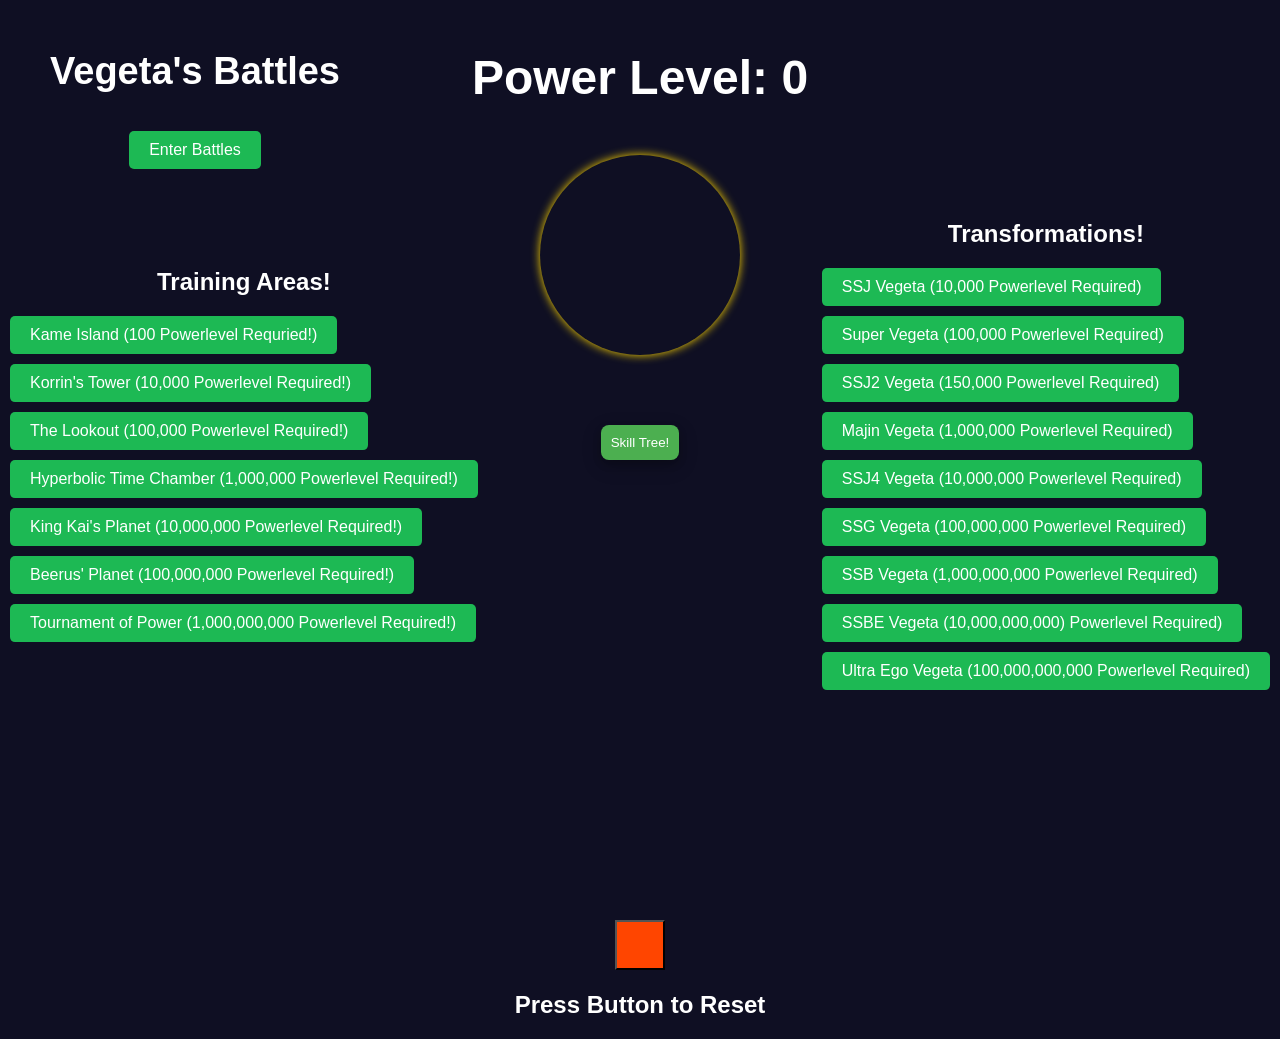
<file: Vegeta.html>
<!DOCTYPE html>
<html>
  <head>
    <title>Vegeta Clicker</title>
  </head>
  <div>



      <h1>Power Level: <span id="powerLevel">0</span></h1>
      <button id="trainButton"></button>


      <button id="upgradeBtn">Skill Tree!</button>

      <div id="upgradeModal" class="modal1">
          <div class="modal-content1">
              <span class="close1">&times;</span>
              <h2>Skill Tree!</h2>
              <div id="upgradeButtons1">
                  <button id="kiBlastBtn">Ki Blast (1/5)</button>
                  <button id="galickGunBtn">Galick Gun (1/5)</button>
                  <button id="finalFlashbBtn">Final Flash (1/5)</button>
              </div>
          </div>
      </div>




      <div id="VegetacenterImage"></div>

      <div id="buttons">
          <h2> Transformations!</h2>
          <button id="button1" class="upgradeButton">SSJ Vegeta (10,000 Powerlevel Required)</button>
          <button id="button2" class="upgradeButton">Super Vegeta (100,000 Powerlevel Required)</button>
          <button id="button3" class="upgradeButton">SSJ2 Vegeta (150,000 Powerlevel Required)</button>
          <button id="button4" class="upgradeButton">Majin Vegeta (1,000,000 Powerlevel Required)</button>
          <button id="button5" class="upgradeButton">SSJ4 Vegeta (10,000,000 Powerlevel Required)</button>
          <button id="button6" class="upgradeButton">SSG Vegeta (100,000,000 Powerlevel Required)</button>
          <button id="button7" class="upgradeButton">SSB Vegeta (1,000,000,000 Powerlevel Required)</button>
          <button id="button8" class="upgradeButton">SSBE Vegeta (10,000,000,000) Powerlevel Required)</button>
          <button id="button9" class="upgradeButton">Ultra Ego Vegeta (100,000,000,000 Powerlevel Required)</button>
      </div>


      <div id="buttons2">
          <h3>Vegeta's Battles</h3>
          <button id="button18" onclick="createNewScreen()">Enter Battles</button>
      </div>






      <div id="buttons1">
          <h2>Training Areas!</h2>
          <button id="button11" class="upgradeButton">Kame Island (100 Powerlevel Requried!)</button>
          <button id="button12" class="upgradeButton">Korrin's Tower (10,000 Powerlevel Required!)</button>
          <button id="button13" class="upgradeButton">The Lookout (100,000 Powerlevel Required!)</button>
          <button id="button14" class="upgradeButton">Hyperbolic Time Chamber (1,000,000 Powerlevel Required!)</button>
          <button id="button15" class="upgradeButton">King Kai's Planet (10,000,000 Powerlevel Required!)</button>
          <button id="button16" class="upgradeButton">Beerus' Planet (100,000,000 Powerlevel Required!)</button>
          <button id="button17" class="upgradeButton">Tournament of Power (1,000,000,000 Powerlevel Required!)</button>

      </div>


      <button id="resetButton"></button>
      <h2> Press Button to Reset</h2>
      <script src="VegetaCode.js"></script>
      <link rel="stylesheet" type="text/css" href="VegetaStyle.css">

      </body>
</html>
</file>
<file: VegetaStyle.css>
body {
    background-color: #0f0f23;
    background-image: none;
    background-size: cover;
    color: #fff;
    font-family: Arial, sans-serif;
    text-align: center;
  }
  
  
  
  .close {
    color: #aaa;
    float: right;
    font-size: 28px;
    font-weight: bold;
  }
  
    .close:hover,
    .close:focus {
        color: black;
        text-decoration: none;
        cursor: pointer;
    }
  
  
  h1 {
  font-size: 48px;
  margin-top: 50px;
  }
  
  h3 {
    font-size: 38px;
    margin-top: 50px;
  }
  
  #trainButton {
  background-color: transparent;
  background-image: url(https://media.discordapp.net/attachments/1067525557824266400/1071584631704535100/download.png);
  background-size: cover;
  background-repeat: no-repeat;  border: none;
  background-position: center;
  cursor: pointer;
  height: 200px;
  width: 200px;
  margin: 50px auto;
  align-items: center;
  justify-content: center;
  display: flex;
  box-shadow: 0 0 10px #ffd700;
  animation: glowing 1s ease-in-out infinite alternate;
  border-radius: 50%;
  }
  
  @keyframes glowing {
  from {
    box-shadow: 0 0 5px #ffd700;
  }
  to {
    box-shadow: 0 0 20px #ffd700;
  }
  }
  
  .button {
    background-color: #4CAF50;
    border: none;
    color: white;
    padding: 15px 32px;
    text-align: center;
    text-decoration: none;
    display: inline-block;
    font-size: 16px;
  }
  .modal1 {
    display: none;
    position: fixed;
    z-index: 1;
    left: 0;
    top: 0;
    width: 100%;
    height: 100%;
    overflow: auto;
    background-color: rgba(0, 0, 0, 0.5);
  }
  
  .modal-content1 {
    background-color: #0f0f23;
    margin: 10% auto;
    padding: 20px;
    width: 80%;
    box-shadow: 0 4px 8px 0 rgba(0, 0, 0, 0.2), 0 6px 20px 0 rgba(0, 0, 0, 0.19);
  }
  
  .close1 {
    color: #aaa;
    float: right;
    font-size: 28px;
    font-weight: bold;
  }
  
    .close1:hover,
    .close1:focus {
        color: black;
        text-decoration: none;
        cursor: pointer;
    }
  
  #upgradeButtons1 {
    display: flex;
    justify-content: space-between;
  }
  
    #upgradeButtons1 button {
        background-color: #4CAF50;
        border: none;
        color: white;
        padding: 20px;
        text-align: center;
        text-decoration: none;
        display: inline-block;
        margin: 20px;
        width: 25%;
        border-radius: 5px;
        box-shadow: 0 4px 8px 0 rgba(0, 0, 0, 0.2), 0 6px 20px 0 rgba(0, 0, 0, 0.19);
        cursor: pointer;
    }
  
        #upgradeButtons1 button:hover {
            background-color: #407342;
        }
  
  
  #resetButton {
  height: 50px;
  width: 50px;
  background-color: orangered;
  }
  
  #upgradeBtn {
    background-color: #4CAF50;
    border: none;
    color: white;
    padding: 10px;
    text-align: center;
    margin: 20px;
    border-radius: 8px;
    box-shadow: 0 4px 8px 0 rgba(0, 0, 0, 0.2), 0 6px 20px 0 rgba(0, 0, 0, 0.19);
    cursor: pointer;
  }
  #buttons {
    position: absolute;
    right: 0;
    top: 50%;
    transform: translateY(-50%);
    text-align: center;
  }
  
  #buttons1 {
  position: absolute;
  left: 0;
  top: 50%;
  transform: translateY(-50%);
  text-align: center;
  }
  
  #buttons2 {
    position: absolute;
    left: 50px;
    top: 0;
  
  }
  
  #buttons3 {
    position: absolute;
    right: 100px;
    top: 0;
  }
  
  button.upgradeButton {
  display: block;
  margin-bottom: 10px;
  }
  
  
  .upgradeButton {
  padding: 10px 20px;
  border-radius: 5px;
  border: none;
  margin: 0 10px;
  background-color: #1DB954;
  color: white;
  font-size: 16px;
  cursor: pointer;
  }
  
  #VegetacenterImage {
  background-image: url(https://gamepress.gg/dblegends/sites/dblegends/files/2021-02/wdvxQKO.png);
  background-size: contain;
  background-repeat: no-repeat;
  width: 400px;
  height: 400px;
  background-size: cover;
  background-position: center;
  margin: 20px auto;
  }
  
  #button18 {
    padding: 10px 20px;
    border-radius: 5px;
    border: none;
    margin: 0 10px;
    background-color: #1DB954;
    color: white;
    font-size: 16px;
    cursor: pointer;
  }
</file>
<file: Vegeta/VegetaStyle.css>
body {
    background-color: #0f0f23;
    background-image: none;
    background-size: cover;
    color: #fff;
    font-family: Arial, sans-serif;
    text-align: center;
  }
  
  
  
  .close {
    color: #aaa;
    float: right;
    font-size: 28px;
    font-weight: bold;
  }
  
    .close:hover,
    .close:focus {
        color: black;
        text-decoration: none;
        cursor: pointer;
    }
  
  
  h1 {
  font-size: 48px;
  margin-top: 50px;
  }
  
  h3 {
    font-size: 38px;
    margin-top: 50px;
  }
  
  #trainButton {
  background-color: transparent;
  background-image: url(https://media.discordapp.net/attachments/1067525557824266400/1071584631704535100/download.png);
  background-size: cover;
  background-repeat: no-repeat;  border: none;
  background-position: center;
  cursor: pointer;
  height: 200px;
  width: 200px;
  margin: 50px auto;
  align-items: center;
  justify-content: center;
  display: flex;
  box-shadow: 0 0 10px #ffd700;
  animation: glowing 1s ease-in-out infinite alternate;
  border-radius: 50%;
  }
  
  @keyframes glowing {
  from {
    box-shadow: 0 0 5px #ffd700;
  }
  to {
    box-shadow: 0 0 20px #ffd700;
  }
  }
  
  .button {
    background-color: #4CAF50;
    border: none;
    color: white;
    padding: 15px 32px;
    text-align: center;
    text-decoration: none;
    display: inline-block;
    font-size: 16px;
  }
  .modal1 {
    display: none;
    position: fixed;
    z-index: 1;
    left: 0;
    top: 0;
    width: 100%;
    height: 100%;
    overflow: auto;
    background-color: rgba(0, 0, 0, 0.5);
  }
  
  .modal-content1 {
    background-color: #0f0f23;
    margin: 10% auto;
    padding: 20px;
    width: 80%;
    box-shadow: 0 4px 8px 0 rgba(0, 0, 0, 0.2), 0 6px 20px 0 rgba(0, 0, 0, 0.19);
  }
  
  .close1 {
    color: #aaa;
    float: right;
    font-size: 28px;
    font-weight: bold;
  }
  
    .close1:hover,
    .close1:focus {
        color: black;
        text-decoration: none;
        cursor: pointer;
    }
  
  #upgradeButtons1 {
    display: flex;
    justify-content: space-between;
  }
  
    #upgradeButtons1 button {
        background-color: #4CAF50;
        border: none;
        color: white;
        padding: 20px;
        text-align: center;
        text-decoration: none;
        display: inline-block;
        margin: 20px;
        width: 25%;
        border-radius: 5px;
        box-shadow: 0 4px 8px 0 rgba(0, 0, 0, 0.2), 0 6px 20px 0 rgba(0, 0, 0, 0.19);
        cursor: pointer;
    }
  
        #upgradeButtons1 button:hover {
            background-color: #407342;
        }
  
  
  #resetButton {
  height: 50px;
  width: 50px;
  background-color: orangered;
  }
  
  #upgradeBtn {
    background-color: #4CAF50;
    border: none;
    color: white;
    padding: 10px;
    text-align: center;
    margin: 20px;
    border-radius: 8px;
    box-shadow: 0 4px 8px 0 rgba(0, 0, 0, 0.2), 0 6px 20px 0 rgba(0, 0, 0, 0.19);
    cursor: pointer;
  }
  #buttons {
    position: absolute;
    right: 0;
    top: 50%;
    transform: translateY(-50%);
    text-align: center;
  }
  
  #buttons1 {
  position: absolute;
  left: 0;
  top: 50%;
  transform: translateY(-50%);
  text-align: center;
  }
  
  #buttons2 {
    position: absolute;
    left: 50px;
    top: 0;
  
  }
  
  #buttons3 {
    position: absolute;
    right: 100px;
    top: 0;
  }
  
  button.upgradeButton {
  display: block;
  margin-bottom: 10px;
  }
  
  
  .upgradeButton {
  padding: 10px 20px;
  border-radius: 5px;
  border: none;
  margin: 0 10px;
  background-color: #1DB954;
  color: white;
  font-size: 16px;
  cursor: pointer;
  }
  
  #VegetacenterImage {
  background-image: url(https://gamepress.gg/dblegends/sites/dblegends/files/2021-02/wdvxQKO.png);
  background-size: contain;
  background-repeat: no-repeat;
  width: 400px;
  height: 400px;
  background-size: cover;
  background-position: center;
  margin: 20px auto;
  }
  
  #button18 {
    padding: 10px 20px;
    border-radius: 5px;
    border: none;
    margin: 0 10px;
    background-color: #1DB954;
    color: white;
    font-size: 16px;
    cursor: pointer;
  }
</file>
